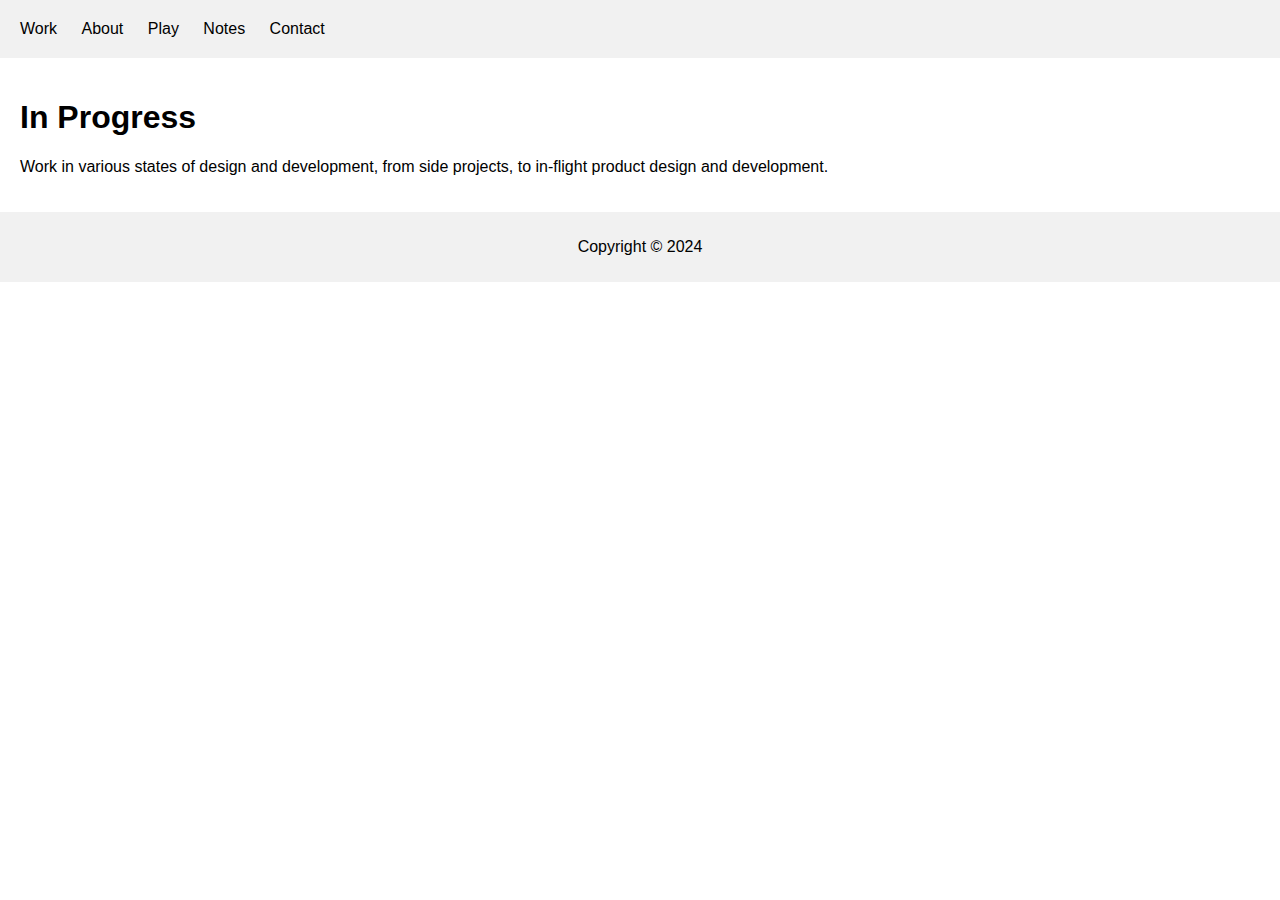
<file: index.html>
<!DOCTYPE html>
<html lang="en">
<head>
    <meta charset="UTF-8">
    <meta name="viewport" content="width=device-width, initial-scale=1.0">
    <title>My Website</title>
    <link rel="stylesheet" href="style.css">
</head>
<body>
    <header>
        <nav>
            <ul>
                <li><a href="#">Work</a></li>
                <li><a href="#">About</a></li>
                <li><a href="#">Play</a></li>
                <li><a href="#">Notes</a></li>
                <li><a href="#">Contact</a></li>
            </ul>
        </nav>
    </header>
    <main>
        <h1>In Progress</h1>
        <p>Work in various states of design and development, from side projects, to in-flight product design and development.</p>
    </main>
    <footer>
        <p>Copyright &copy; 2024</p>
    </footer>
</body>
</html>
</file>
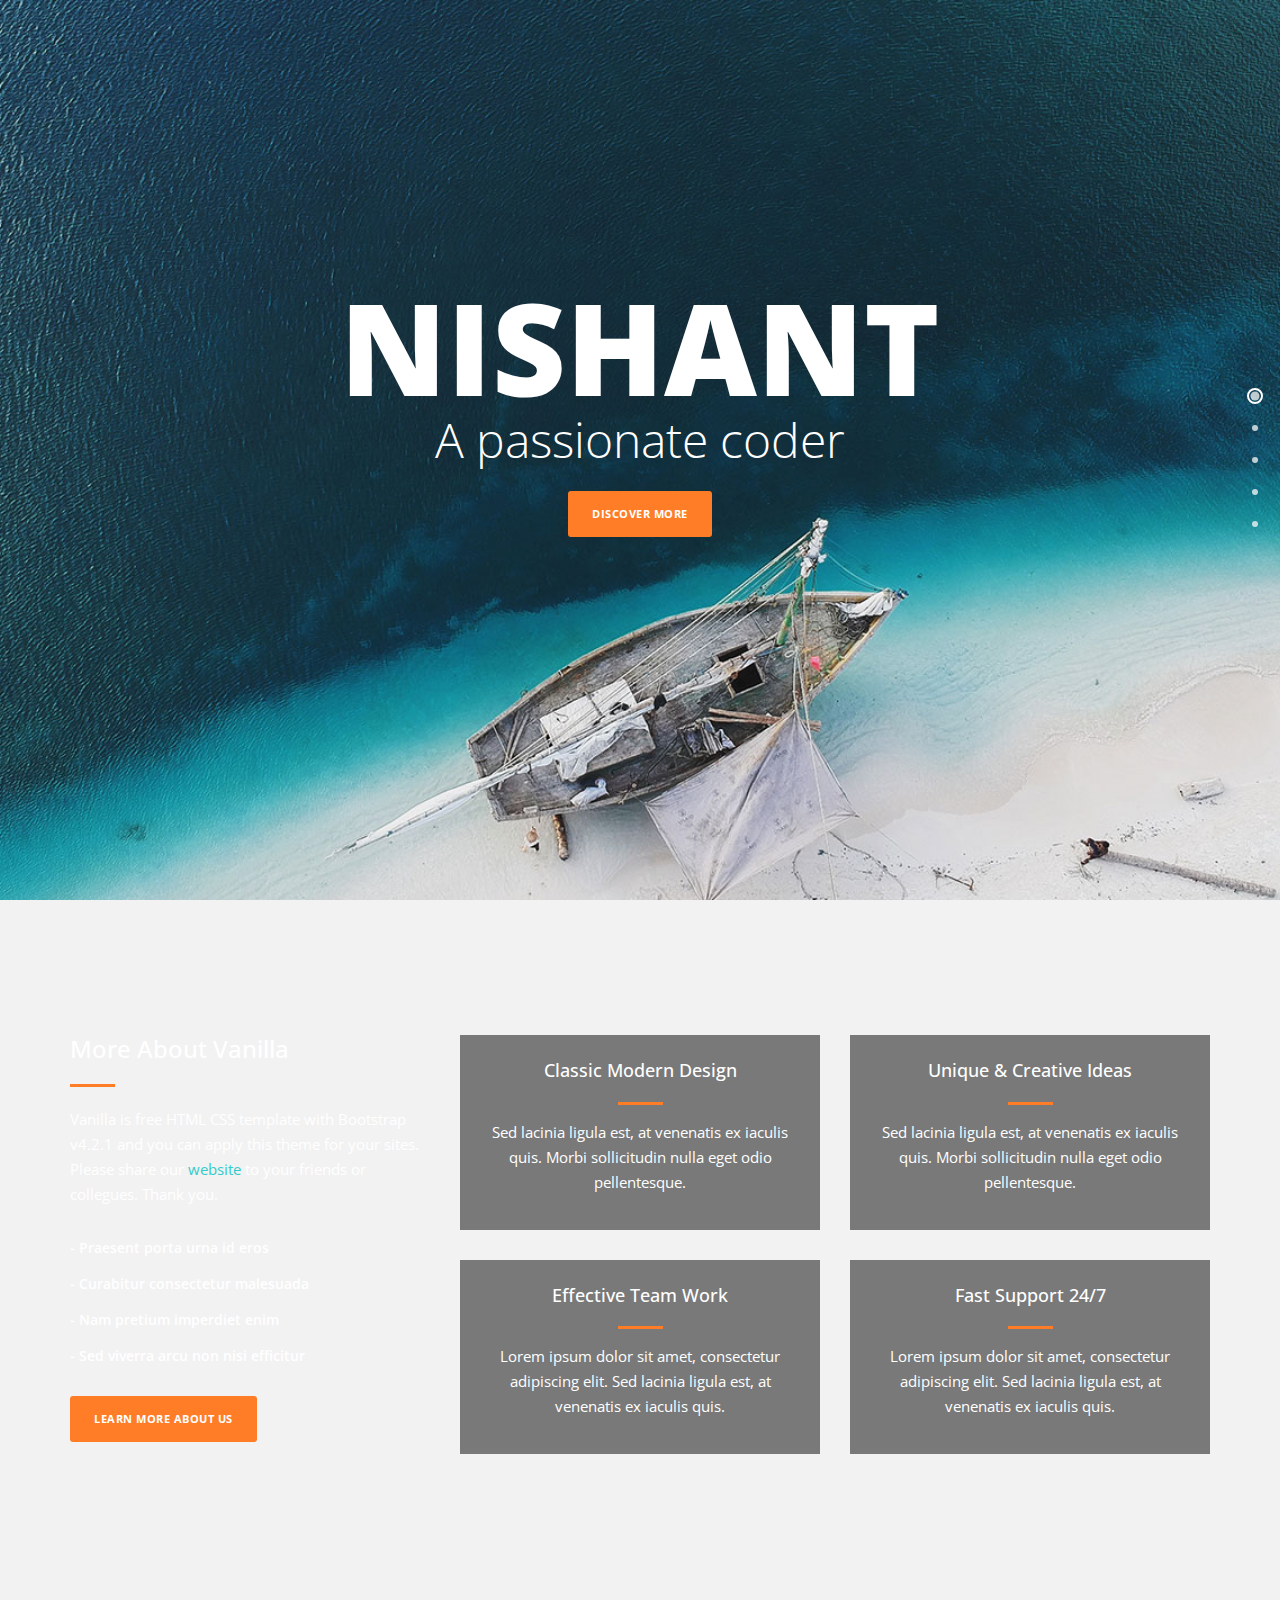
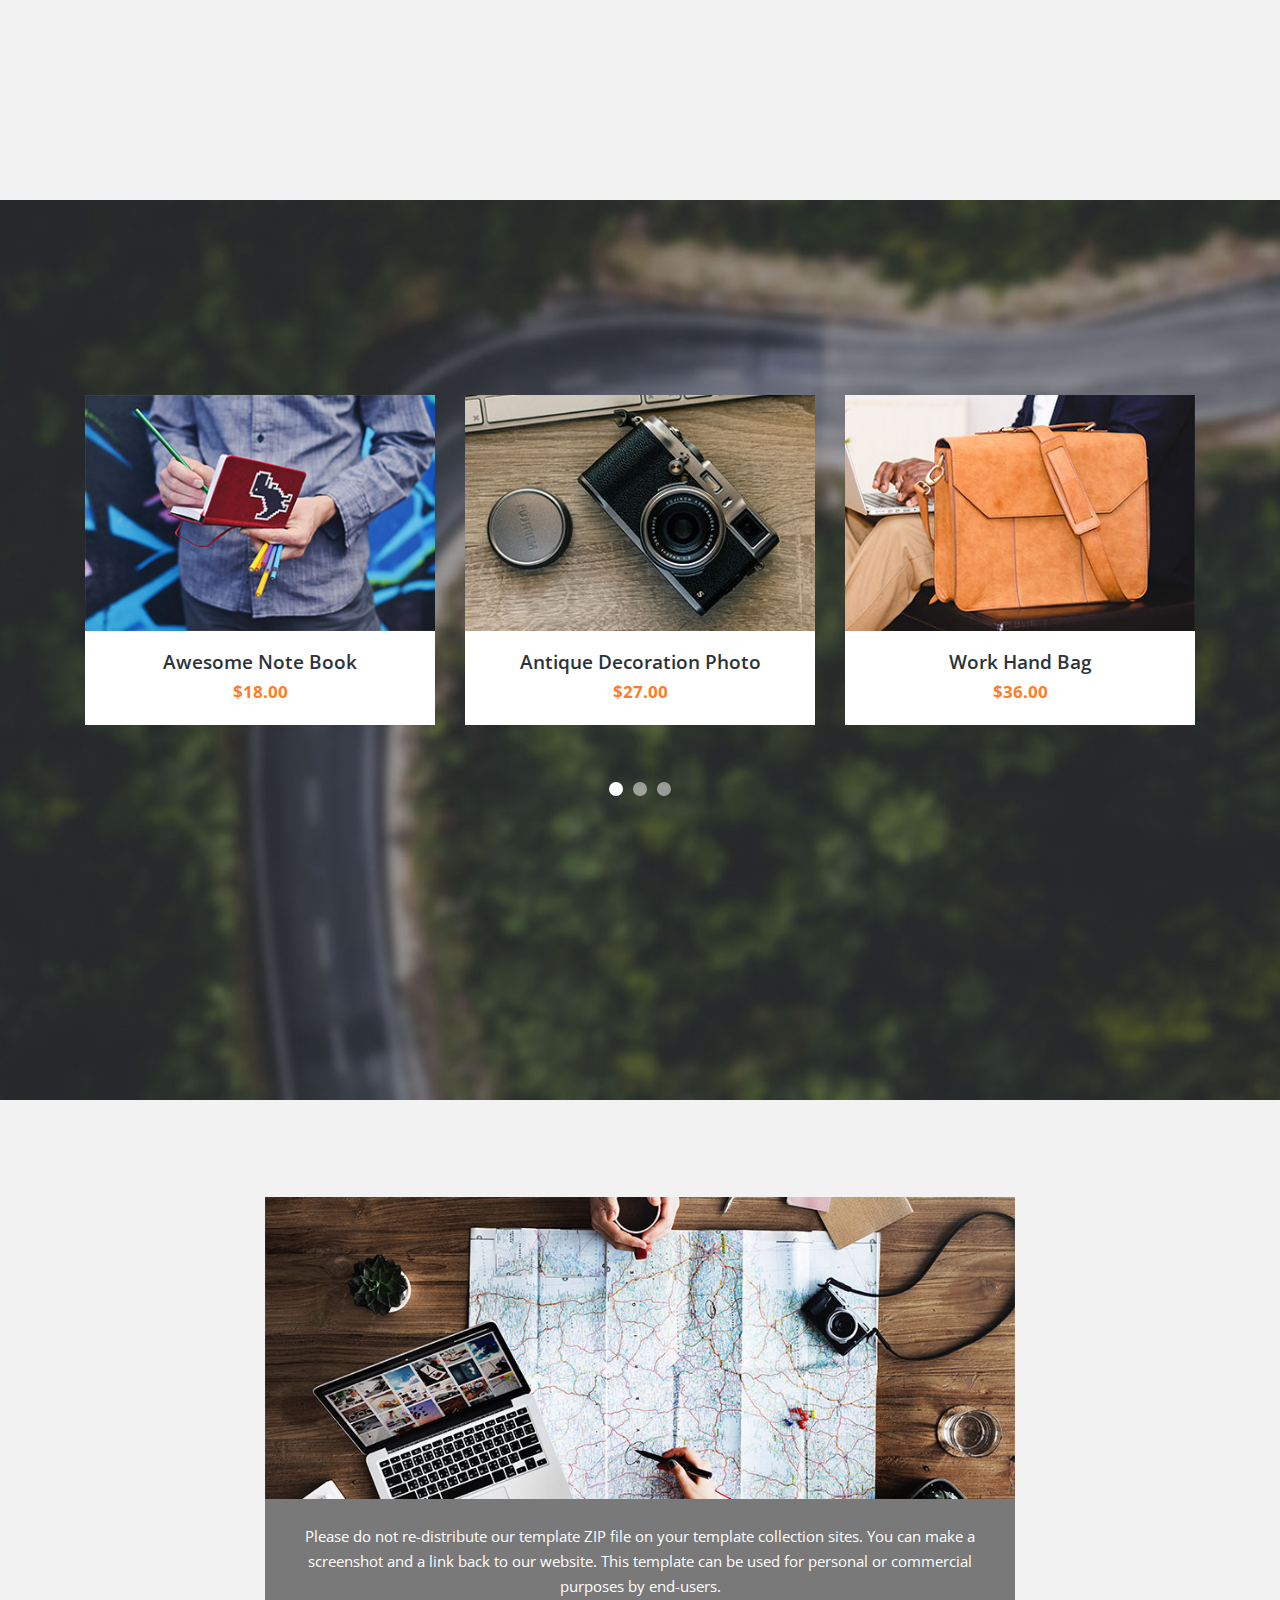
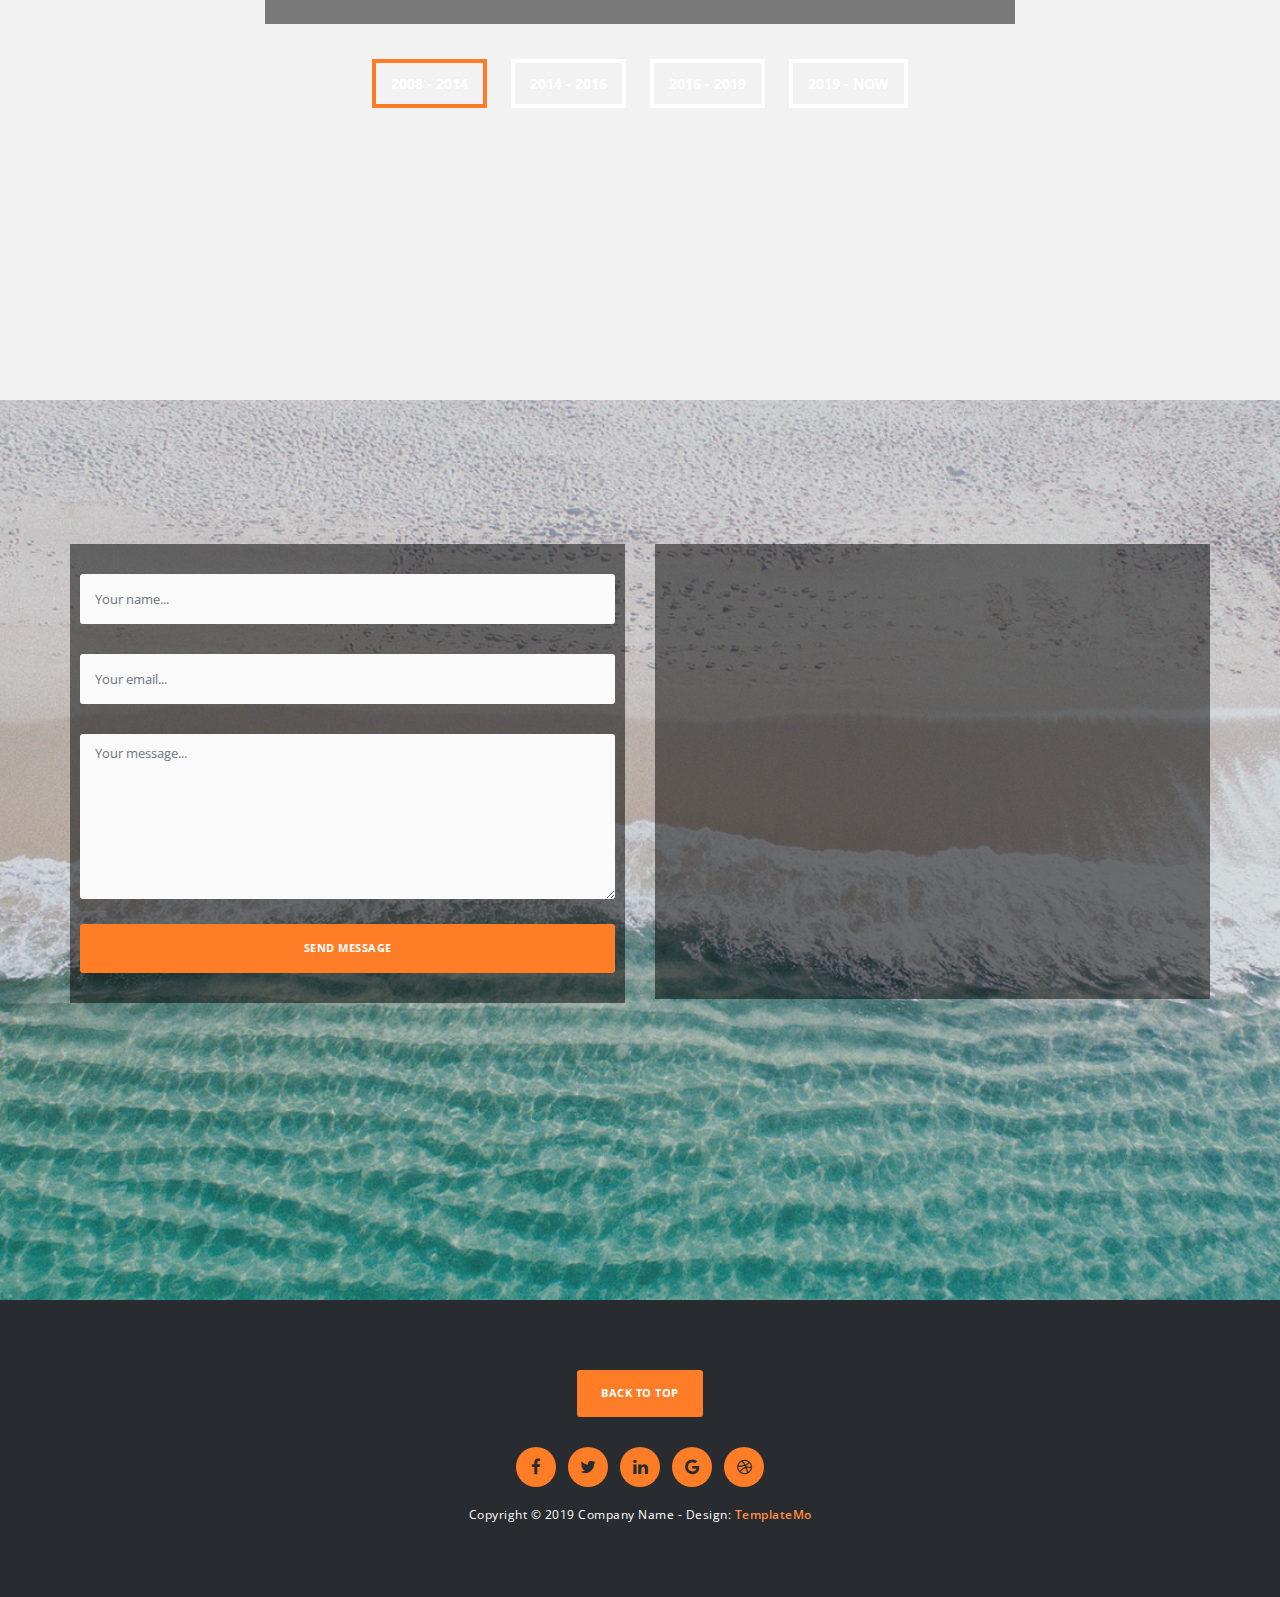
<file: portfolio/index.html>
<!DOCTYPE html>
<html>
    <head>
        <meta charset="utf-8">
        <meta http-equiv="X-UA-Compatible" content="IE=edge,chrome=1">
        <title>NISHANT A passionate coder</title>
        <meta name="description" content="">
        <meta name="viewport" content="width=device-width, initial-scale=1">
        <link rel="apple-touch-icon" href="apple-touch-icon.png">

        <link rel="stylesheet" href="css/bootstrap.min.css">
        <link rel="stylesheet" href="css/fontAwesome.css">
        <link rel="stylesheet" href="css/hero-slider.css">
        <link rel="stylesheet" href="css/templatemo-main.css">
        <link rel="stylesheet" href="css/owl-carousel.css">

        <link href="https://fonts.googleapis.com/css?family=Open+Sans:300,400,600,700,800" rel="stylesheet">

        <script src="js/vendor/modernizr-2.8.3-respond-1.4.2.min.js"></script>
    </head>
<body>

    <div class="fixed-side-navbar">
        <ul class="nav flex-column">
            <li class="nav-item"><a class="nav-link" href="#home"><span>Intro</span></a></li>
            <li class="nav-item"><a class="nav-link" href="#services"><span>Services</span></a></li>
            <li class="nav-item"><a class="nav-link" href="#portfolio"><span>Portfolio</span></a></li>
            <li class="nav-item"><a class="nav-link" href="#our-story"><span>Our Story</span></a></li>
            <li class="nav-item"><a class="nav-link" href="#contact-us"><span>Contact Us</span></a></li>
        </ul>
    </div>

    <div class="parallax-content baner-content" id="home">
        <div class="container">
            <div class="first-content">
                <h1>Nishant</h1>
                <span>A passionate coder</span>
                <div class="primary-button">
                    <a href="#services">Discover More</a>
                </div>
            </div>
        </div>
    </div>


    <div class="service-content" id="services">
        <div class="container">
            <div class="row">
                <div class="col-md-4">
                    <div class="left-text">
                        <h4>More About Vanilla</h4>
                        <div class="line-dec"></div>
                        <p>Vanilla is free HTML CSS template with Bootstrap v4.2.1 and you can apply this theme for your sites. 
                        Please share our <a rel="nofollow" href="https://templatemo.com">website</a> to your friends or collegues. Thank you.</p>
                        <ul>
                            <li>-  Praesent porta urna id eros</li>
                            <li>-  Curabitur consectetur malesuada</li>
                            <li>-  Nam pretium imperdiet enim</li>
                            <li>-  Sed viverra arcu non nisi efficitur</li>
                        </ul>
                        <div class="primary-button">
                            <a href="#portfolio">Learn More About Us</a>
                        </div>
                    </div>
                </div>
                <div class="col-md-8">
                    <div class="row">
                        <div class="col-md-6">
                            <div class="service-item">
                                <h4>Classic Modern Design</h4>
                                <div class="line-dec"></div>
                                <p>Sed lacinia ligula est, at venenatis ex iaculis quis. Morbi sollicitudin nulla eget odio pellentesque.</p>
                            </div>
                        </div>
                        <div class="col-md-6">
                            <div class="service-item">
                                <h4>Unique &amp; Creative Ideas</h4>
                                <div class="line-dec"></div>
                                <p>Sed lacinia ligula est, at venenatis ex iaculis quis. Morbi sollicitudin nulla eget odio pellentesque.</p>
                            </div>
                        </div>
                        <div class="col-md-6">
                            <div class="service-item">
                                <h4>Effective Team Work</h4>
                                <div class="line-dec"></div>
                                <p>Lorem ipsum dolor sit amet, consectetur adipiscing elit. Sed lacinia ligula est, at venenatis ex iaculis quis.</p>
                            </div>
                        </div>
                        <div class="col-md-6">
                            <div class="service-item">
                                <h4>Fast Support 24/7</h4>
                                <div class="line-dec"></div>
                                <p>Lorem ipsum dolor sit amet, consectetur adipiscing elit. Sed lacinia ligula est, at venenatis ex iaculis quis.</p>
                            </div>
                        </div>
                    </div>
                </div>                
            </div>
        </div>
    </div>

    
    <div class="parallax-content projects-content" id="portfolio">
        <div class="container">
            <div class="row">
                <div class="col-md-12">
                    <div id="owl-testimonials" class="owl-carousel owl-theme">
                        <div class="item">
                            <div class="testimonials-item">
                                <a href="img/1st-big-item.jpg" data-lightbox="image-1"><img src="img/1st-item.jpg" alt=""></a>
                                <div class="text-content">
                                    <h4>Awesome Note Book</h4>
                                    <span>$18.00</span>
                                </div>
                            </div>
                        </div>
                        <div class="item">
                            <div class="testimonials-item">
                                <a href="img/2nd-big-item.jpg" data-lightbox="image-1"><img src="img/2nd-item.jpg" alt=""></a>
                                <div class="text-content">
                                    <h4>Antique Decoration Photo</h4>
                                    <span>$27.00</span>
                                </div>
                            </div>
                        </div>
                        <div class="item">
                            <div class="testimonials-item">
                                <a href="img/3rd-big-item.jpg" data-lightbox="image-1"><img src="img/3rd-item.jpg" alt=""></a>
                                <div class="text-content">
                                    <h4>Work Hand Bag</h4>
                                    <span>$36.00</span>
                                </div>
                            </div>
                        </div>
                        <div class="item">
                            <div class="testimonials-item">
                                <a href="img/4th-big-item.jpg" data-lightbox="image-1"><img src="img/4th-item.jpg" alt=""></a>
                                <div class="text-content">
                                    <h4>Smart Watch</h4>
                                    <span>$45.00</span>
                                </div>
                            </div>
                        </div>
                        <div class="item">
                            <div class="testimonials-item">
                                <a href="img/5th-big-item.jpg" data-lightbox="image-1"><img src="img/5th-item.jpg" alt=""></a>
                                <div class="text-content">
                                    <h4>PC Tablet Draw</h4>
                                    <span>$63.00</span>
                                </div>
                            </div>
                        </div>
                        <div class="item">
                            <div class="testimonials-item">
                                <a href="img/6th-big-item.jpg" data-lightbox="image-1"><img src="img/6th-item.jpg" alt=""></a>
                                <div class="text-content">
                                    <h4>Healthy Milkshake</h4>
                                    <span>$77.00</span>
                                </div>
                            </div>
                        </div>
                        <div class="item">
                            <div class="testimonials-item">
                                <a href="img/2nd-big-item.jpg" data-lightbox="image-1"><img src="img/2nd-item.jpg" alt=""></a>
                                <div class="text-content">
                                    <h4>Antique Decoration Photo</h4>
                                    <span>$84.50</span>
                                </div>
                            </div>
                        </div>
                        <div class="item">
                            <div class="testimonials-item">
                                <a href="img/1st-big-item.jpg" data-lightbox="image-1"><img src="img/1st-item.jpg" alt=""></a>
                                <div class="text-content">
                                    <h4>Awesome Notes Book</h4>
                                    <span>$96.75</span>
                                </div>
                            </div>
                        </div>
                    </div>
                </div>
            </div>
        </div>
    </div>


    <div class="tabs-content" id="our-story">
        <div class="container">
            <div class="row">
                <div class="col-md-8 mx-auto">
                    <div class="wrapper">
                    <section id="first-tab-group" class="tabgroup">
                      <div id="tab1">
                        <img src="img/1st-tab.jpg" alt="">
                        <p>Please do not re-distribute our template ZIP file on your template collection sites. You can make a screenshot and a link back to our website. This template can be used for personal or commercial purposes by end-users.</p>
                      </div>
                      <div id="tab2">
                        <img src="img/2nd-tab.jpg" alt="">
                        <p>Aliquam eu ultrices risus, sed condimentum diam. Duis risus nulla, elementum vitae nisi a, ornare maximus nisl. Morbi et vehicula est. Cras at vulputate justo. Cras eu nulla metus. Ut et pretium velit. Pellentesque at neque tristique dui tempor venenatis.</p>
                      </div>
                      <div id="tab3">
                        <img src="img/3rd-tab.jpg" alt="">
                        <p>Lorem ipsum dolor sit amet, consectetur adipiscing elit. Sed lacinia ligula est, at venenatis ex iaculis quis. Morbi sollicitudin nulla eget odio pellentesque, sed cursus diam iaculis.</p>
                      </div>
                      <div id="tab4">
                        <img src="img/4th-tab.jpg" alt="">
                        <p>Duis risus nulla, elementum vitae nisi a, ornare maximus nisl. Morbi et vehicula est. Cras at vulputate justo. Cras eu nulla metus. Ut et pretium velit. Pellentesque at neque tristique.</p>
                      </div>
                    </section>
                    <ul class="tabs clearfix" data-tabgroup="first-tab-group">
                      <li><a href="#tab1" class="active">2008 - 2014</a></li>
                      <li><a href="#tab2">2014 - 2016</a></li>
                      <li><a href="#tab3">2016 - 2019</a></li>
                      <li><a href="#tab4">2019 - Now</a></li>
                    </ul>
                    </div>
                </div>
            </div>
        </div>
    </div>


    <div class="parallax-content contact-content" id="contact-us">
        <div class="container">
            <div class="row">
                <div class="col-md-6">
                    <div class="contact-form">
                        <div class="row">
                            <form id="contact" action="" method="post">
                                <div class="row">
                                    <div class="col-md-12">
                                      <fieldset>
                                        <input name="name" type="text" class="form-control" id="name" placeholder="Your name..." required="">
                                      </fieldset>
                                    </div>
                                    <div class="col-md-12">
                                      <fieldset>
                                        <input name="email" type="email" class="form-control" id="email" placeholder="Your email..." required="">
                                      </fieldset>
                                    </div>
                                    <div class="col-md-12">
                                      <fieldset>
                                        <textarea name="message" rows="6" class="form-control" id="message" placeholder="Your message..." required=""></textarea>
                                      </fieldset>
                                    </div>
                                    <div class="col-md-12">
                                      <fieldset>
                                        <button type="submit" id="form-submit" class="btn">Send Message</button>
                                      </fieldset>
                                    </div>
                                </div>
                            </form>
                        </div>
                    </div>
                </div>
                <div class="col-md-6">
                    <div class="map">
                    <!-- How to change your own map point
                           1. Go to Google Maps
                           2. Click on your location point
                           3. Click "Share" and choose "Embed map" tab
                           4. Copy only URL and paste it within the src="" field below
                    -->

                        <iframe src="https://www.google.com/maps/embed?pb=!1m18!1m12!1m3!1d1197183.8373802372!2d-1.9415093691103689!3d6.781986417238027!2m3!1f0!2f0!3f0!3m2!1i1024!2i768!4f13.1!3m3!1m2!1s0xfdb96f349e85efd%3A0xb8d1e0b88af1f0f5!2sKumasi+Central+Market!5e0!3m2!1sen!2sth!4v1532967884907" width="100%" height="390" frameborder="0" style="border:0" allowfullscreen></iframe>
                    </div>
                </div>
            </div>
        </div>
    </div>

    <footer>
        <div class="container">
            <div class="row">
                <div class="col-md-12">
                    <div class="primary-button">
                        <a href="#home">Back To Top</a>
                    </div>
                    <ul>
                        <li><a href="#"><i class="fa fa-facebook"></i></a></li>
                        <li><a href="#"><i class="fa fa-twitter"></i></a></li>
                        <li><a href="#"><i class="fa fa-linkedin"></i></a></li>
                        <li><a href="#"><i class="fa fa-google"></i></a></li>
                        <li><a href="#"><i class="fa fa-dribbble"></i></a></li>
                    </ul>
                    <p>Copyright &copy; 2019 Company Name 
            
            		- Design: <a rel="nofollow noopener" href="https://templatemo.com"><em>TemplateMo</em></a></p>
                </div>
            </div>
        </div>
    </footer>



    <script src="https://ajax.googleapis.com/ajax/libs/jquery/1.11.2/jquery.min.js"></script>
    <script>window.jQuery || document.write('<script src="js/vendor/jquery-1.11.2.min.js"><\/script>')</script>
    <script src="js/vendor/bootstrap.min.js"></script>
    <script src="js/plugins.js"></script>
    <script src="js/main.js"></script>
    <script>
        function openCity(cityName) {
            var i;
            var x = document.getElementsByClassName("city");
            for (i = 0; i < x.length; i++) {
               x[i].style.display = "none";  
            }
            document.getElementById(cityName).style.display = "block";  
        }
    </script>

    <script>
        $(document).ready(function(){
          // Add smooth scrolling to all links
          $(".fixed-side-navbar a, .primary-button a").on('click', function(event) {

            // Make sure this.hash has a value before overriding default behavior
            if (this.hash !== "") {
              // Prevent default anchor click behavior
              event.preventDefault();

              // Store hash
              var hash = this.hash;

              // Using jQuery's animate() method to add smooth page scroll
              // The optional number (800) specifies the number of milliseconds it takes to scroll to the specified area
              $('html, body').animate({
                scrollTop: $(hash).offset().top
              }, 800, function(){
           
                // Add hash (#) to URL when done scrolling (default click behavior)
                window.location.hash = hash;
              });
            } // End if
          });
        });
    </script>

</body>
</html>
</file>
<file: style.css>
body {
    font-family: sans-serif;
    margin: 0;
    padding: 0;
}

header {
    background-color: #f1f1f1;
    padding: 20px;
}

nav {
    display: flex;
    justify-content: space-between;
}

nav ul {
    list-style: none;
    margin: 0;
    padding: 0;
}

nav li {
    display: inline-block;
    margin-right: 20px;
}

nav a {
    text-decoration: none;
    color: black;
}

main {
    padding: 20px;
}

footer {
    background-color: #f1f1f1;
    text-align: center;
    padding: 10px;
}
</file>
<file: portfolio/css/hero-slider.css>
/* -------------------------------- 

Primary style

-------------------------------- */
*, *::after, *::before {
  -webkit-box-sizing: border-box;
  -moz-box-sizing: border-box;
  box-sizing: border-box;
}

html {
  font-size: 62.5%;
}

body {
  font-family: "Open Sans", sans-serif;
  color: #2c343b;
  background-color: #f2f2f2;
}

a {
  color: #d44457;
  text-decoration: none;
}

img {
  max-width: 100%;
}

/* -------------------------------- 

Main Components 

-------------------------------- */
.cd-header {
  position: absolute;
  z-index: 2;
  top: 0;
  left: 0;
  width: 100%;
  height: 50px;
  background-color: #21272c;
  -webkit-font-smoothing: antialiased;
  -moz-osx-font-smoothing: grayscale;
}
@media only screen and (min-width: 768px) {
  .cd-header {
    height: 70px;
    background-color: transparent;
  }
}

#cd-logo {
  float: left;
  margin: 13px 0 0 5%;
}
#cd-logo img {
  display: block;
}
@media only screen and (min-width: 768px) {
  #cd-logo {
    margin: 23px 0 0 5%;
  }
}

.cd-primary-nav {
  /* mobile first - navigation hidden by default, triggered by tap/click on navigation icon */
  float: right;
  margin-right: 5%;
  width: 44px;
  height: 100%;
}
.cd-primary-nav ul {
  position: absolute;
  top: 0;
  left: 0;
  width: 100%;
  -webkit-transform: translateY(-100%);
  -moz-transform: translateY(-100%);
  -ms-transform: translateY(-100%);
  -o-transform: translateY(-100%);
  transform: translateY(-100%);
}
.cd-primary-nav ul.is-visible {
  box-shadow: 0 3px 8px rgba(0, 0, 0, 0.2);
  -webkit-transform: translateY(50px);
  -moz-transform: translateY(50px);
  -ms-transform: translateY(50px);
  -o-transform: translateY(50px);
  transform: translateY(50px);
}
.cd-primary-nav a {
  display: block;
  height: 50px;
  line-height: 50px;
  padding-left: 5%;
  background: #21272c;
  border-top: 1px solid #333c44;
  color: #ffffff;
}
@media only screen and (min-width: 768px) {
  .cd-primary-nav {
    /* reset navigation values */
    width: auto;
    height: auto;
    background: none;
  }
  .cd-primary-nav ul {
    position: static;
    width: auto;
    -webkit-transform: translateY(0);
    -moz-transform: translateY(0);
    -ms-transform: translateY(0);
    -o-transform: translateY(0);
    transform: translateY(0);
    line-height: 70px;
  }
  .cd-primary-nav ul.is-visible {
    -webkit-transform: translateY(0);
    -moz-transform: translateY(0);
    -ms-transform: translateY(0);
    -o-transform: translateY(0);
    transform: translateY(0);
  }
  .cd-primary-nav li {
    display: inline-block;
    margin-left: 1em;
  }
  .cd-primary-nav a {
    display: inline-block;
    height: auto;
    font-weight: 600;
    line-height: normal;
    background: transparent;
    padding: .6em 1em;
    border-top: none;
  }
}

/* -------------------------------- 

Slider

-------------------------------- */
.cd-hero {
  position: relative;
  -webkit-font-smoothing: antialiased;
  -moz-osx-font-smoothing: grayscale;
}

.cd-hero-slider {
  position: relative;
  height: 360px;
  overflow: hidden;
}
.cd-hero-slider li {
  position: absolute;
  top: 0;
  left: 0;
  width: 100%;
  height: 100%;
  -webkit-transform: translateX(100%);
  -moz-transform: translateX(100%);
  -ms-transform: translateX(100%);
  -o-transform: translateX(100%);
  transform: translateX(100%);
}
.cd-hero-slider li.selected {
  /* this is the visible slide */
  position: relative;
  -webkit-transform: translateX(0);
  -moz-transform: translateX(0);
  -ms-transform: translateX(0);
  -o-transform: translateX(0);
  transform: translateX(0);
}
.cd-hero-slider li.move-left {
  /* slide hidden on the left */
  -webkit-transform: translateX(-100%);
  -moz-transform: translateX(-100%);
  -ms-transform: translateX(-100%);
  -o-transform: translateX(-100%);
  transform: translateX(-100%);
}
.cd-hero-slider li.is-moving, .cd-hero-slider li.selected {
  /* the is-moving class is assigned to the slide which is moving outside the viewport */
  -webkit-transition: -webkit-transform 0.5s;
  -moz-transition: -moz-transform 0.5s;
  transition: transform 0.5s;
}
@media only screen and (min-width: 768px) {
  .cd-hero-slider {
    height: 500px;
  }
}
@media only screen and (min-width: 1170px) {
  .cd-hero-slider {
    height: 680px;
  }
}

/* -------------------------------- 

Single slide style

-------------------------------- */
.cd-hero-slider li {
  background-position: center center;
  background-size: cover;
  background-repeat: no-repeat;
}
.cd-hero-slider li:first-of-type {
  background-image: url(../img/slide_01.jpg);
}
.cd-hero-slider li:nth-of-type(2) {
  background-image: url(../img/slide_02.jpg);
}
.cd-hero-slider li:nth-of-type(3) {
  background-image: url(../img/slide_03.jpg);
}
.cd-hero-slider .cd-full-width,
.cd-hero-slider .cd-half-width {
  position: absolute;
  width: 100%;
  height: 100%;
  z-index: 1;
  left: 0;
  top: 0;
  /* this padding is used to align the text */
  padding-top: 80px;
  text-align: center;
  /* Force Hardware Acceleration in WebKit */
  -webkit-backface-visibility: hidden;
  backface-visibility: hidden;
  -webkit-transform: translateZ(0);
  -moz-transform: translateZ(0);
  -ms-transform: translateZ(0);
  -o-transform: translateZ(0);
  transform: translateZ(0);
}
.cd-hero-slider .cd-img-container {
  /* hide image on mobile device */
  display: none;
}
.cd-hero-slider .cd-img-container img {
  position: absolute;
  left: 50%;
  top: 50%;
  bottom: auto;
  right: auto;
  -webkit-transform: translateX(-50%) translateY(-50%);
  -moz-transform: translateX(-50%) translateY(-50%);
  -ms-transform: translateX(-50%) translateY(-50%);
  -o-transform: translateX(-50%) translateY(-50%);
  transform: translateX(-50%) translateY(-50%);
}
.cd-hero-slider .cd-bg-video-wrapper {
  /* hide video on mobile device */
  display: none;
  position: absolute;
  top: 0;
  left: 0;
  width: 100%;
  height: 100%;
  overflow: hidden;
}
.cd-hero-slider .cd-bg-video-wrapper video {
  /* you won't see this element in the html, but it will be injected using js */
  display: block;
  min-height: 100%;
  min-width: 100%;
  max-width: none;
  height: auto;
  width: auto;
  position: absolute;
  left: 50%;
  top: 50%;
  bottom: auto;
  right: auto;
  -webkit-transform: translateX(-50%) translateY(-50%);
  -moz-transform: translateX(-50%) translateY(-50%);
  -ms-transform: translateX(-50%) translateY(-50%);
  -o-transform: translateX(-50%) translateY(-50%);
  transform: translateX(-50%) translateY(-50%);
}
.cd-hero-slider h2, .cd-hero-slider p {
  text-shadow: 0 1px 3px rgba(0, 0, 0, 0.1);
  line-height: 1.2;
  margin: 0 auto 14px;
  color: #ffffff;
  width: 90%;
  max-width: 400px;
}
.cd-hero-slider h2 {
  font-size: 2.4rem;
}
.cd-hero-slider p {
  font-size: 1.4rem;
  line-height: 1.4;
}
.cd-hero-slider .cd-btn {
  display: inline-block;
  padding: 1.2em 1.4em;
  margin-top: .8em;
  background-color: rgba(212, 68, 87, 0.9);
  font-size: 1.3rem;
  font-weight: 700;
  letter-spacing: 1px;
  color: #ffffff;
  text-transform: uppercase;
  box-shadow: 0 3px 6px rgba(0, 0, 0, 0.1);
  -webkit-transition: background-color 0.2s;
  -moz-transition: background-color 0.2s;
  transition: background-color 0.2s;
}
.cd-hero-slider .cd-btn.secondary {
  background-color: rgba(22, 26, 30, 0.8);
}
.cd-hero-slider .cd-btn:nth-of-type(2) {
  margin-left: 1em;
}
.no-touch .cd-hero-slider .cd-btn:hover {
  background-color: #d44457;
}
.no-touch .cd-hero-slider .cd-btn.secondary:hover {
  background-color: #161a1e;
}
@media only screen and (min-width: 768px) {
  .cd-hero-slider .cd-full-width,
  .cd-hero-slider .cd-half-width {
    padding-top: 150px;
  }
  .cd-hero-slider .cd-bg-video-wrapper {
    display: block;
  }
  .cd-hero-slider .cd-half-width {
    width: 45%;
  }
  .cd-hero-slider .cd-half-width:first-of-type {
    left: 5%;
  }
  .cd-hero-slider .cd-half-width:nth-of-type(2) {
    right: 5%;
    left: auto;
  }
  .cd-hero-slider .cd-img-container {
    display: block;
  }
  .cd-hero-slider h2, .cd-hero-slider p {
    max-width: 520px;
  }
  .cd-hero-slider h2 {
    font-size: 2.4em;
    font-weight: 300;
  }
  .cd-hero-slider .cd-btn {
    font-size: 1.4rem;
  }
}
@media only screen and (min-width: 1170px) {
  .cd-hero-slider .cd-full-width,
  .cd-hero-slider .cd-half-width {
    padding-top: 250px;
  }
  .cd-hero-slider h2, .cd-hero-slider p {
    margin-bottom: 20px;
  }
  .cd-hero-slider h2 {
    font-size: 3.2em;
  }
  .cd-hero-slider p {
    font-size: 1.6rem;
  }
}

/* -------------------------------- 

Single slide animation

-------------------------------- */
@media only screen and (min-width: 768px) {
  .cd-hero-slider .cd-half-width {
    opacity: 0;
    -webkit-transform: translateX(40px);
    -moz-transform: translateX(40px);
    -ms-transform: translateX(40px);
    -o-transform: translateX(40px);
    transform: translateX(40px);
  }
  .cd-hero-slider .move-left .cd-half-width {
    -webkit-transform: translateX(-40px);
    -moz-transform: translateX(-40px);
    -ms-transform: translateX(-40px);
    -o-transform: translateX(-40px);
    transform: translateX(-40px);
  }
  .cd-hero-slider .selected .cd-half-width {
    /* this is the visible slide */
    opacity: 1;
    -webkit-transform: translateX(0);
    -moz-transform: translateX(0);
    -ms-transform: translateX(0);
    -o-transform: translateX(0);
    transform: translateX(0);
  }
  .cd-hero-slider .is-moving .cd-half-width {
    /* this is the slide moving outside the viewport 
    wait for the end of the transition on the <li> parent before set opacity to 0 and translate to 40px/-40px */
    -webkit-transition: opacity 0s 0.5s, -webkit-transform 0s 0.5s;
    -moz-transition: opacity 0s 0.5s, -moz-transform 0s 0.5s;
    transition: opacity 0s 0.5s, transform 0s 0.5s;
  }
  .cd-hero-slider li.selected.from-left .cd-half-width:nth-of-type(2),
  .cd-hero-slider li.selected.from-right .cd-half-width:first-of-type {
    /* this is the selected slide - different animation if it's entering from left or right */
    -webkit-transition: opacity 0.4s 0.2s, -webkit-transform 0.5s 0.2s;
    -moz-transition: opacity 0.4s 0.2s, -moz-transform 0.5s 0.2s;
    transition: opacity 0.4s 0.2s, transform 0.5s 0.2s;
  }
  .cd-hero-slider li.selected.from-left .cd-half-width:first-of-type,
  .cd-hero-slider li.selected.from-right .cd-half-width:nth-of-type(2) {
    /* this is the selected slide - different animation if it's entering from left or right */
    -webkit-transition: opacity 0.4s 0.4s, -webkit-transform 0.5s 0.4s;
    -moz-transition: opacity 0.4s 0.4s, -moz-transform 0.5s 0.4s;
    transition: opacity 0.4s 0.4s, transform 0.5s 0.4s;
  }
  .cd-hero-slider .cd-full-width h2,
  .cd-hero-slider .cd-full-width p,
  .cd-hero-slider .cd-full-width .cd-btn {
    opacity: 0;
    -webkit-transform: translateX(100px);
    -moz-transform: translateX(100px);
    -ms-transform: translateX(100px);
    -o-transform: translateX(100px);
    transform: translateX(100px);
  }
  .cd-hero-slider .move-left .cd-full-width h2,
  .cd-hero-slider .move-left .cd-full-width p,
  .cd-hero-slider .move-left .cd-full-width .cd-btn {
    opacity: 0;
    -webkit-transform: translateX(-100px);
    -moz-transform: translateX(-100px);
    -ms-transform: translateX(-100px);
    -o-transform: translateX(-100px);
    transform: translateX(-100px);
  }
  .cd-hero-slider .selected .cd-full-width h2,
  .cd-hero-slider .selected .cd-full-width p,
  .cd-hero-slider .selected .cd-full-width .cd-btn {
    /* this is the visible slide */
    opacity: 1;
    -webkit-transform: translateX(0);
    -moz-transform: translateX(0);
    -ms-transform: translateX(0);
    -o-transform: translateX(0);
    transform: translateX(0);
  }
  .cd-hero-slider li.is-moving .cd-full-width h2,
  .cd-hero-slider li.is-moving .cd-full-width p,
  .cd-hero-slider li.is-moving .cd-full-width .cd-btn {
    /* this is the slide moving outside the viewport 
    wait for the end of the transition on the li parent before set opacity to 0 and translate to 100px/-100px */
    -webkit-transition: opacity 0s 0.5s, -webkit-transform 0s 0.5s;
    -moz-transition: opacity 0s 0.5s, -moz-transform 0s 0.5s;
    transition: opacity 0s 0.5s, transform 0s 0.5s;
  }
  .cd-hero-slider li.selected h2 {
    -webkit-transition: opacity 0.4s 0.2s, -webkit-transform 0.5s 0.2s;
    -moz-transition: opacity 0.4s 0.2s, -moz-transform 0.5s 0.2s;
    transition: opacity 0.4s 0.2s, transform 0.5s 0.2s;
  }
  .cd-hero-slider li.selected p {
    -webkit-transition: opacity 0.4s 0.3s, -webkit-transform 0.5s 0.3s;
    -moz-transition: opacity 0.4s 0.3s, -moz-transform 0.5s 0.3s;
    transition: opacity 0.4s 0.3s, transform 0.5s 0.3s;
  }
  .cd-hero-slider li.selected .cd-btn {
    -webkit-transition: opacity 0.4s 0.4s, -webkit-transform 0.5s 0.4s, background-color 0.2s 0s;
    -moz-transition: opacity 0.4s 0.4s, -moz-transform 0.5s 0.4s, background-color 0.2s 0s;
    transition: opacity 0.4s 0.4s, transform 0.5s 0.4s, background-color 0.2s 0s;
  }
}
/* -------------------------------- 

Slider navigation

-------------------------------- */
.cd-slider-nav {
  display: none;
  position: absolute;
  width: 100%;
  bottom: 0;
  z-index: 2;
  text-align: center;
  height: 55px;
  background-color: rgba(0, 1, 1, 0.5);
}
.cd-slider-nav nav, .cd-slider-nav ul, .cd-slider-nav li, .cd-slider-nav a {
  height: 100%;
}
.cd-slider-nav nav {
  display: inline-block;
  position: relative;
}
.cd-slider-nav .cd-marker {
  position: absolute;
  bottom: 0;
  left: 0;
  width: 60px;
  height: 100%;
  color: #d44457;
  background-color: #ffffff;
  box-shadow: inset 0 2px 0 currentColor;
  -webkit-transition: -webkit-transform 0.2s, box-shadow 0.2s;
  -moz-transition: -moz-transform 0.2s, box-shadow 0.2s;
  transition: transform 0.2s, box-shadow 0.2s;
}
.cd-slider-nav .cd-marker.item-2 {
  -webkit-transform: translateX(100%);
  -moz-transform: translateX(100%);
  -ms-transform: translateX(100%);
  -o-transform: translateX(100%);
  transform: translateX(100%);
}
.cd-slider-nav .cd-marker.item-3 {
  -webkit-transform: translateX(200%);
  -moz-transform: translateX(200%);
  -ms-transform: translateX(200%);
  -o-transform: translateX(200%);
  transform: translateX(200%);
}
.cd-slider-nav .cd-marker.item-4 {
  -webkit-transform: translateX(300%);
  -moz-transform: translateX(300%);
  -ms-transform: translateX(300%);
  -o-transform: translateX(300%);
  transform: translateX(300%);
}
.cd-slider-nav .cd-marker.item-5 {
  -webkit-transform: translateX(400%);
  -moz-transform: translateX(400%);
  -ms-transform: translateX(400%);
  -o-transform: translateX(400%);
  transform: translateX(400%);
}
.cd-slider-nav ul::after {
  clear: both;
  content: "";
  display: table;
}
.cd-slider-nav li {
  display: inline-block;
  width: 60px;
  float: left;
}
.cd-slider-nav li.selected a {
  color: #2c343b;
}
.no-touch .cd-slider-nav li.selected a:hover {
  background-color: transparent;
}
.cd-slider-nav a {
  display: block;
  position: relative;
  padding-top: 35px;
  font-size: 1rem;
  font-weight: 700;
  color: #a8b4be;
  -webkit-transition: background-color 0.2s;
  -moz-transition: background-color 0.2s;
  transition: background-color 0.2s;
}
.cd-slider-nav a::before {
  content: '';
  position: absolute;
  width: 24px;
  height: 24px;
  top: 8px;
  left: 50%;
  right: auto;
  -webkit-transform: translateX(-50%);
  -moz-transform: translateX(-50%);
  -ms-transform: translateX(-50%);
  -o-transform: translateX(-50%);
  transform: translateX(-50%);
}
.no-touch .cd-slider-nav a:hover {
  background-color: rgba(0, 1, 1, 0.5);
}
.cd-slider-nav li:first-of-type a::before {
  background-position: 0 0;
}
.cd-slider-nav li.selected:first-of-type a::before {
  background-position: 0 -24px;
}
.cd-slider-nav li:nth-of-type(2) a::before {
  background-position: -24px 0;
}
.cd-slider-nav li.selected:nth-of-type(2) a::before {
  background-position: -24px -24px;
}
.cd-slider-nav li:nth-of-type(3) a::before {
  background-position: -48px 0;
}
.cd-slider-nav li.selected:nth-of-type(3) a::before {
  background-position: -48px -24px;
}
.cd-slider-nav li:nth-of-type(4) a::before {
  background-position: -72px 0;
}
.cd-slider-nav li.selected:nth-of-type(4) a::before {
  background-position: -72px -24px;
}
.cd-slider-nav li:nth-of-type(5) a::before {
  background-position: -96px 0;
}
.cd-slider-nav li.selected:nth-of-type(5) a::before {
  background-position: -96px -24px;
}
@media only screen and (min-width: 768px) {
  .cd-slider-nav {
    height: 80px;
  }
  .cd-slider-nav .cd-marker,
  .cd-slider-nav li {
    width: 95px;
  }
  .cd-slider-nav a {
    padding-top: 48px;
    font-size: 1.1rem;
    text-transform: uppercase;
  }
  .cd-slider-nav a::before {
    top: 18px;
  }
}

/* -------------------------------- 

Main content

-------------------------------- */
.cd-main-content {
  width: 90%;
  max-width: 768px;
  margin: 0 auto;
  padding: 2em 0;
}
.cd-main-content p {
  font-size: 1.4rem;
  line-height: 1.8;
  color: #999999;
  margin: 2em 0;
}
@media only screen and (min-width: 1170px) {
  .cd-main-content {
    padding: 3em 0;
  }
  .cd-main-content p {
    font-size: 1.6rem;
  }
}

/* -------------------------------- 

Javascript disabled

-------------------------------- */
.no-js .cd-hero-slider li {
  display: none;
}
.no-js .cd-hero-slider li.selected {
  display: block;
}

.no-js .cd-slider-nav {
  display: none;
}
</file>
<file: portfolio/css/templatemo-main.css>
/*

Vanilla Template

https://templatemo.com/tm-526-vanilla

*/

p {
  font-size: 15px;
  line-height: 25px;
}

section {
  padding: 25px 0 35px;
  background: #fff;
}

body { 
  position: relative; /* we need this for the scrollspy */ 
  font-size: 14px;
}

a { color: #3CC; }

a:hover { color: #FF0; }

/*----------
  NAV
----------*/

.fixed-side-navbar {
  position: fixed;
  top: 50%;
  right: 0;
  z-index: 99999;
  margin-top: -100px;
  text-align: right;
  padding: 30px 0;
  -webkit-transition: all .3s;
  transition: all .3s;
}
.fixed-side-navbar:hover {
  background: transparent;
}
.fixed-side-navbar:hover .nav > li > a > span {
  color: rgba(0, 0, 0, 0.5);
  display: block;
  background-color: #fff;
  text-align: center;
  text-transform: uppercase;
  font-size: 12px;
  padding: 2px 12px;
  border-radius: 15px;
}
.fixed-side-navbar .nav > li a.active {
  background-color: transparent;
  color: black;
}
.fixed-side-navbar .nav > li a.active:after {
  -webkit-transform: scale(0.9);
          transform: scale(0.9);
}
.fixed-side-navbar .nav > li a.active:before {
  content: '';
  position: absolute;
  top: 50%;
  right: 17px;
  margin-top: -8px;
  width: 16px;
  height: 16px;
  background: transparent;
  border: 2px solid #fff;
  border-radius: 10px;
}
.nav>li {
  position: relative;
  display: block;
}
.fixed-side-navbar .nav > li a {
  color: #fff;
  min-height: 32px;
  background: transparent;
  padding: 5px 45px 5px 25px;
  border-right: none;
}
.fixed-side-navbar .nav > li a span {
  display: none;
  -webkit-transition: all .2s;
  transition: all .2s;
}
.fixed-side-navbar .nav > li a:after {
  content: '';
  position: absolute;
  top: 50%;
  right: 20px;
  margin-top: -5px;
  width: 10px;
  height: 10px;
  border-radius: 10px;
  background: rgba(250, 250, 250, 0.75);
  -webkit-transition: all .3s;
  transition: all .3s;
  -webkit-transform: scale(0.6);
          transform: scale(0.6);
}
.fixed-side-navbar .nav > li a:hover {
  background-color: transparent;
  border-top-left-radius: 5px;
  border-bottom-left-radius: 5px;
  border-color: black;
  boder-right: 0;
}
.fixed-side-navbar .nav > li a:hover > span {
  color: black;
  display: block;
}

.fadeInRight {
  -webkit-animation-name: fadeInRight;
          animation-name: fadeInRight;
}


.primary-button a {
  display: inline-block;
  background-color: #ff7d27;
  padding: 15px 24px;
  border-radius: 3px;
  text-transform: uppercase;
  font-size: 11px;
  color: #fff;
  font-weight: 700;
  text-decoration: none;
  letter-spacing: 0.5px;
}


.parallax-content {
  width: 100%;
  min-height: 100vh;
  background-size: cover;
}


.baner-content {
  padding-top: 30vh;
  text-align: center;
  background-image: url(../img/1st-section.jpg);
}

.baner-content h1 {
  margin-top: 0px;
  font-size: 128px;
  color: #fff;
  font-weight: 900;
  text-transform: uppercase;
  margin-bottom: 0px;
}

.baner-content em {
  color: #ff7d27;
  font-weight: 600;
  font-style: normal;
}

.baner-content span {
  display: inline-block;
  margin-top: -20px;
  font-weight: 300;
  font-size: 48px;
  color: #fff;
}

.baner-content .primary-button {
  margin-top: 15px;
}



.service-content {
  padding-left: 15px;
  padding-right: 15px;
  padding-top: 15vh;
  background-image: url(../img/2nd-section.jpg);
  background-attachment: fixed;
  min-height: 100vh;
  background-size: cover;
  background-position: center center;
}

.service-content .left-text h4 {
  font-size: 24px;
  font-weight: 500;
  color: #fff;
}

h4, .h4 {
  font-size: 18px;
}

.service-content .left-text .line-dec {
  width: 45px;
  height: 3px;
  background-color: #ff7d27;
  margin: 20px 0px 20px 0px;
}

.service-content .left-text p {
  color: #fff;
}

.service-content .left-text ul {
  padding: 0;
  margin-top: 30px;
  list-style: none;
}

.service-content .left-text ul li {
  margin: 15px 0px;
  font-weight: 600;
  color: #fff;
}

.service-content .left-text .primary-button {
  margin: 30px 0px;
}

.service-content .service-item {
  background-color: rgba(0, 0, 0, 0.5);
  padding: 25px 30px;
  text-align: center;
  color: #fff;
  margin-bottom: 30px;
}

.service-content .service-item .line-dec {
  width: 45px;
  height: 3px;
  background-color: #ff7d27;
  margin: 20px auto 15px auto;
}



.projects-content {
  padding-top: 20vh;
  background-image: url(../img/3rd-section.jpg);
}

.projects-content .item img {
  width: 100%;
}

.projects-content .item {
  margin: 15px;
}

.projects-content .item .text-content {
  background-color: #fff;
  text-align: center;
  padding: 20px;
}

.projects-content .item .text-content h4 {
  margin-top: 0px;
  font-size: 19px;
  font-weight: 600;
}

.projects-content .item .text-content span {
  font-style: normal;
  font-size: 17px;
  font-weight: 700;
  color: #ff7d27;
}

.owl-pagination {
  margin-top: 40px;
  opacity: 1;
  display: inline-block;
}

.owl-page span {
  display: block;
  width: 14px;
  height: 14px;
  margin: 0px 5px;
  filter: alpha(opacity=50);
  opacity: 0.5;
  -webkit-border-radius: 20px;
  -moz-border-radius: 20px;
  border-radius: 20px;
  background: #fff;
}


.tabs-content {
  padding-left: 15px;
  padding-right: 15px;
  padding-top: 8vh;
  background-image: url(../img/4th-section.jpg);
  background-attachment: fixed;
  min-height: 100vh;
  background-size: cover;
  background-position: center center;
}

section {
  background-color: transparent;
  padding-bottom: 15px;
}

.wrapper {
  text-align: center;
}

.tabs {
  list-style: none;
  margin: 0px;
  padding: 0px;
}

.tabs li {
  display: inline-block;
  text-align: center;
  margin: 10px;
}

.tabs a {
  display:block;
  text-align:center;
  text-decoration:none;
  text-transform:uppercase;
  color:#fff;
  font-size: 14px;
  font-weight: 700;
  padding:10px 15px;
  border:4px solid #fff;
}

.tabs a:hover {
  color: #ff7d27;
}

.tabs .active {
  border:4px solid #ff7d27;
}

.tabgroup div  {

}

.tabgroup p {
  background-color: rgba(0, 0, 0, 0.5);
  color: #fff;
  padding: 25px;
}

.clearfix:after {
  content:"";
  display:table;
  clear:both;
}


.contact-content {
  padding-left: 15px;
  padding-right: 15px;
  padding-top: 16vh;
  background-image: url(../img/5th-section.jpg);
}

.contact-form {
  background-color: rgba(0, 0, 0, 0.5);
  padding: 30px 25px;
  margin-bottom: 30px;
}

#contact input {
  border-radius: 3px;
  padding-left: 15px;
  font-size: 13px;
  color: #232323;
  background-color: rgba(250, 250, 250, 1);
  outline: none;
  border: none;
  box-shadow: none;
  line-height: 50px;
  height: 50px;
  width: 100%;
  margin-bottom: 30px;
}

#contact textarea {
  border-radius: 3px;
  padding-left: 15px;
  padding-top: 10px;
  font-size: 13px;
  color: #232323;
  background-color: rgba(250, 250, 250, 1);
  outline: none;
  border: none;
  box-shadow: none;
  height: 165px;
  max-height: 220px;
  width: 100%;
  margin-bottom: 25px;
}

#contact button {
  display: inline-block;
  background-color: #ff7d27;
  padding: 15px 24px;
  width: 100%;
  border-radius: 3px;
  text-transform: uppercase;
  font-size: 11px;
  color: #fff;
  font-weight: 700;
  text-decoration: none;
  letter-spacing: 0.5px;
}

.map {
  margin-bottom: 30px;
  width: 100%;
  background-color: rgba(0, 0, 0, 0.5);
  padding: 30px 20px;
}



footer {
  text-align: center;
  background-color: #282b2f;
  padding: 70px 0px;
}

footer .primary-button {
  margin-bottom: 30px;
}

footer ul {
  padding: 0px;
  margin: 0px;
  list-style: none;
}

footer ul li {
  display: inline-block;
  margin: 0px 4px;
}

footer ul li a {
  width: 40px;
  height: 40px;
  line-height: 40px;
  text-align: center;
  display: inline-block;
  background-color: #ff7d27;
  color: #282b2f;
  border-radius: 50%;
  text-decoration: none;
  transition: all 0.5s;
  font-size: 17px;
}

footer ul li a:hover {
  color: #282b2f;
  background-color: #ff8e43;
}

footer p {
  font-size: 12px;
  color: #fff;
  margin-top: 15px;
  color: #fff;
  letter-spacing: 0.5px;
  margin-bottom: 0px;
}

footer em {
  color: #ff8e43;
  font-weight: 600;
  font-style: normal;
}

@media (max-width: 767px){
  
  .baner-content {
    padding-top: 30vh;
  }

  .baner-content h1 {
    font-size: 64px;
  }

  .baner-content em {
  }

  .baner-content span {
    font-size: 24px;
  }

  .baner-content .primary-button {
    margin-top: 15px;
  }

  .service-content {
    padding-top: 5vh;
    text-align: center;
  }

  .service-content .left-text .line-dec {
    width: 45px;
    height: 3px;
    background-color: #ff7d27;
    margin: 20px auto 20px auto;
  }

  .service-content .left-text ul {
    text-align: left;
  }

  .service-content .service-item {
    background-color: rgba(0, 0, 0, 0.5);
    padding: 25px 30px;
    text-align: center;
    color: #fff;
    margin-bottom: 30px;
  }

}

@media (min-width: 1200px) {
  .container {
    max-width: 1170px;
  }
}

/* LIGHT BOX */

body:after {
  content: url(../img/close.png) url(../img/loading.gif) url(../img/prev.png) url(../img/next.png);
  display: none;
}

body.lb-disable-scrolling {
  overflow: hidden;
}

.lightboxOverlay {
  position: absolute;
  top: 0;
  left: 0;
  z-index: 99999;
  background-color: black;
  filter: progid:DXImageTransform.Microsoft.Alpha(Opacity=80);
  opacity: 0.8;
  display: none;
}

.lightbox {
  position: absolute;
  top: 0;
  left: 0;
  width: 100%;
  z-index: 100000;
  text-align: center;
  line-height: 0;
  font-weight: normal;
}

.lightbox .lb-image {
  display: block;
  height: auto;
  max-width: inherit;
  max-height: none;
  border-radius: 3px;

  /* Image border */
  border: 4px solid white;
}

.lightbox a img {
  border: none;
}

.lb-outerContainer {
  position: relative;
  *zoom: 1;
  width: 250px;
  height: 250px;
  margin: 0 auto;
  border-radius: 4px;

  /* Background color behind image.
     This is visible during transitions. */
  background-color: white;
}

.lb-outerContainer:after {
  content: "";
  display: table;
  clear: both;
}

.lb-loader {
  position: absolute;
  top: 43%;
  left: 0;
  height: 25%;
  width: 100%;
  text-align: center;
  line-height: 0;
}

.lb-cancel {
  display: block;
  width: 32px;
  height: 32px;
  margin: 0 auto;
  background: url(../img/loading.gif) no-repeat;
}

.lb-nav {
  position: absolute;
  top: 0;
  left: 0;
  height: 100%;
  width: 100%;
  z-index: 10;
}

.lb-container > .nav {
  left: 0;
}

.lb-nav a {
  outline: none;
  background-image: url('[data-uri]');
}

.lb-prev, .lb-next {
  height: 100%;
  cursor: pointer;
  display: block;
}

.lb-nav a.lb-prev {
  width: 34%;
  left: 0;
  float: left;
  background: url(../img/prev.png) left 48% no-repeat;
  filter: progid:DXImageTransform.Microsoft.Alpha(Opacity=0);
  opacity: 0;
  -webkit-transition: opacity 0.6s;
  -moz-transition: opacity 0.6s;
  -o-transition: opacity 0.6s;
  transition: opacity 0.6s;
}

.lb-nav a.lb-prev:hover {
  filter: progid:DXImageTransform.Microsoft.Alpha(Opacity=100);
  opacity: 1;
}

.lb-nav a.lb-next {
  width: 64%;
  right: 0;
  float: right;
  background: url(../img/next.png) right 48% no-repeat;
  filter: progid:DXImageTransform.Microsoft.Alpha(Opacity=0);
  opacity: 0;
  -webkit-transition: opacity 0.6s;
  -moz-transition: opacity 0.6s;
  -o-transition: opacity 0.6s;
  transition: opacity 0.6s;
}

.lb-nav a.lb-next:hover {
  filter: progid:DXImageTransform.Microsoft.Alpha(Opacity=100);
  opacity: 1;
}

.lb-dataContainer {
  margin: 0 auto;
  padding-top: 5px;
  *zoom: 1;
  width: 100%;
  -moz-border-radius-bottomleft: 4px;
  -webkit-border-bottom-left-radius: 4px;
  border-bottom-left-radius: 4px;
  -moz-border-radius-bottomright: 4px;
  -webkit-border-bottom-right-radius: 4px;
  border-bottom-right-radius: 4px;
}

.lb-dataContainer:after {
  content: "";
  display: table;
  clear: both;
}

.lb-data {
  padding: 0 4px;
  color: #ccc;
}

.lb-data .lb-details {
  width: 85%;
  float: left;
  text-align: left;
  line-height: 1.1em;
}

.lb-data .lb-caption {
  font-size: 13px;
  font-weight: bold;
  line-height: 1em;
}

.lb-data .lb-caption a {
  color: #4ae;
}

.lb-data .lb-number {
  display: block;
  clear: left;
  padding-bottom: 1em;
  font-size: 12px;
  color: #999999;
}

.lb-data .lb-close {
  display: block;
  float: right;
  width: 30px;
  height: 30px;
  background: url(../img/close.png) top right no-repeat;
  text-align: right;
  outline: none;
  filter: progid:DXImageTransform.Microsoft.Alpha(Opacity=70);
  opacity: 0.7;
  -webkit-transition: opacity 0.2s;
  -moz-transition: opacity 0.2s;
  -o-transition: opacity 0.2s;
  transition: opacity 0.2s;
}

.lb-data .lb-close:hover {
  cursor: pointer;
  filter: progid:DXImageTransform.Microsoft.Alpha(Opacity=100);
  opacity: 1;
}
</file>
<file: portfolio/css/owl-carousel.css>
/* 
 *  Core Owl Carousel CSS File
 *  v1.3.3
 */

/* clearfix */
.owl-carousel .owl-wrapper:after {
  content: ".";
  display: block;
  clear: both;
  visibility: hidden;
  line-height: 0;
  height: 0;
}
/* display none until init */
.owl-carousel{
  display: none;
  position: relative;
  width: 100%;
  -ms-touch-action: pan-y;
}
.owl-carousel .owl-wrapper{
  display: none;
  position: relative;
  -webkit-transform: translate3d(0px, 0px, 0px);
}
.owl-carousel .owl-wrapper-outer{
  overflow: hidden;
  position: relative;
  width: 100%;
}
.owl-carousel .owl-wrapper-outer.autoHeight{
  -webkit-transition: height 500ms ease-in-out;
  -moz-transition: height 500ms ease-in-out;
  -ms-transition: height 500ms ease-in-out;
  -o-transition: height 500ms ease-in-out;
  transition: height 500ms ease-in-out;
}
  
.owl-carousel .owl-item{
  float: left;
}

.owl-controls {
  @media (max-width: @screen-sm-max) {
    top: -120px;
  }
  top: -200px;
  width: 100%;
  text-align: center;
  display: inline-block;
}

.owl-controls a {
  color: #336699;
}

.owl-controls a:hover {
  color: #336699;
}

.owl-controls .bg-prev {
  position: absolute;
  z-index: 1;
  width: 50px;
  height: 50px;
  z-index:10; 
  background:#fff; 
  border: 1px solid #336699;
  -webkit-transform: rotate(45deg);
  -moz-transform: rotate(45deg);
  -ms-transform: rotate(45deg);
  -o-transform: rotate(45deg);
  transform: rotate(45deg);
}

.owl-controls .bg-prev:before{
  content:""; 
  display:block; 
  position:absolute; 
  z-index:-1; 
  top:3px; 
  left:3px; 
  right:3px; 
  bottom:3px; 
  border:2px solid #336699
}

.owl-controls .prev {
  left: 15px;
  z-index: 11;
  position: absolute; 
  width: 50px;
  height: 50px;
  line-height: 32px;
}

.owl-controls .prev.active {
  background-image: none;
  outline: 0;
  -webkit-box-shadow: none;
          box-shadow: none;
}

.owl-controls .prev:active {
  background-image: none;
  outline: 0;
  -webkit-box-shadow: none;
          box-shadow: none;
}

.owl-controls .bg-next {
  position: absolute;
  float: right;
  z-index: 1;
  width: 50px;
  height: 50px;
  position:relative; 
  z-index:10; 
  background:#fff; 
  border: 1px solid #336699;
  -webkit-transform: rotate(45deg);
  -moz-transform: rotate(45deg);
  -ms-transform: rotate(45deg);
  -o-transform: rotate(45deg);
  transform: rotate(45deg);
}

.owl-controls .bg-next:before{
  content:""; 
  display:block; 
  position:absolute; 
  z-index:-1; 
  top:3px; 
  left:3px; 
  right:3px; 
  bottom:3px; 
  border:2px solid #336699
}

.owl-controls .next {
  right: 15px;
  z-index: 11;
  position: absolute; 
  width: 50px;
  height: 50px;
  line-height: 32px;
}

.owl-controls .next.active {
  background-image: none;
  outline: 0;
  -webkit-box-shadow: none;
          box-shadow: none;
}

.owl-controls .next:active {
  background-image: none;
  outline: 0;
  -webkit-box-shadow: none;
          box-shadow: none;
}


.owl-theme .owl-controls .owl-page{
  cursor: pointer;
  display: inline-block;
  zoom: 1;
  *display: inline;/*IE7 life-saver */
}
.owl-theme .owl-controls .owl-page a{
  display: block;
  width: 12px;
  height: 12px;
  margin: 0px 5px;
  filter: Alpha(Opacity=50);/*IE7 fix*/
  opacity: 0.5;
  -webkit-border-radius: 20px;
  -moz-border-radius: 20px;
  border-radius: 20px;
  background: transparent;
  border: 2px solid #888;
}

.owl-theme .owl-controls .owl-page.active span,
.owl-theme .owl-controls.clickable .owl-page:hover span{
  filter: Alpha(Opacity=100);/*IE7 fix*/
  opacity: 1;
  display: inline-block;
}
.owl-controls {
  -webkit-user-select: none;
  -khtml-user-select: none;
  -moz-user-select: none;
  -ms-user-select: none;
  user-select: none;
  -webkit-tap-highlight-color: rgba(0, 0, 0, 0);
}

/* fix */
.owl-carousel  .owl-wrapper,
.owl-carousel  .owl-item{
  -webkit-backface-visibility: hidden;
  -moz-backface-visibility:    hidden;
  -ms-backface-visibility:     hidden;
  -webkit-transform: translate3d(0,0,0);
  -moz-transform: translate3d(0,0,0);
  -ms-transform: translate3d(0,0,0);
}
</file>
